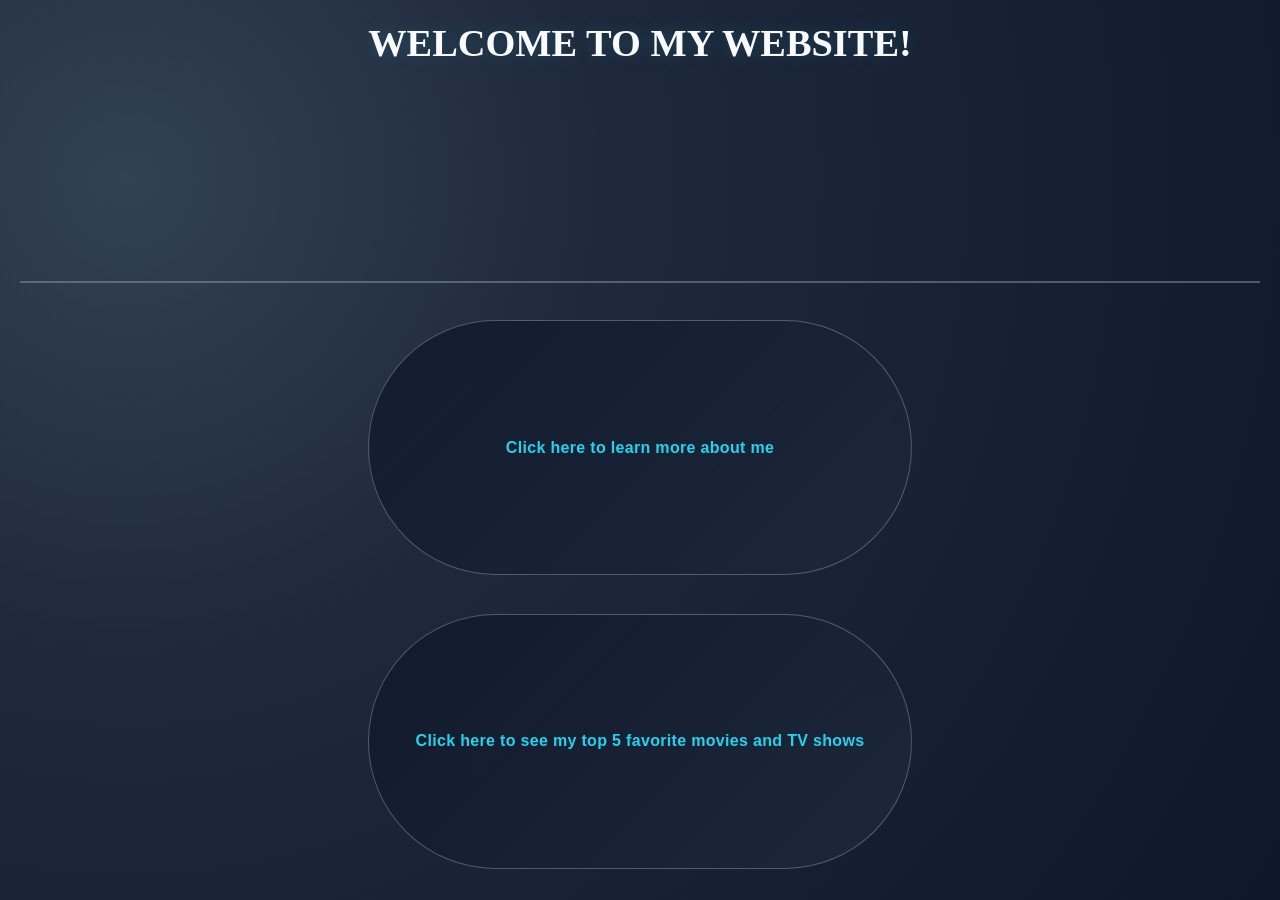
<file: index.html>
<!DOCTYPE html>
<html lang="en">
    <head>
        <meta charset="UTF-8">
        <meta name="viewport" content="width=device-width, initial-scale=1.0">
        <title>My First HTML!</title>
        <link rel="stylesheet" href="styles/style.css">
    </head>
    <body>
        <h1 class="title">Welcome to My Website!</h1>
        <a href="pages/aboutme.html" class="choice">Click here to learn more about me</a>
        <a href="pages/top5list.html" class="choice">Click here to see my top 5 favorite movies and TV shows</a>
    </body>
</html>
</file>
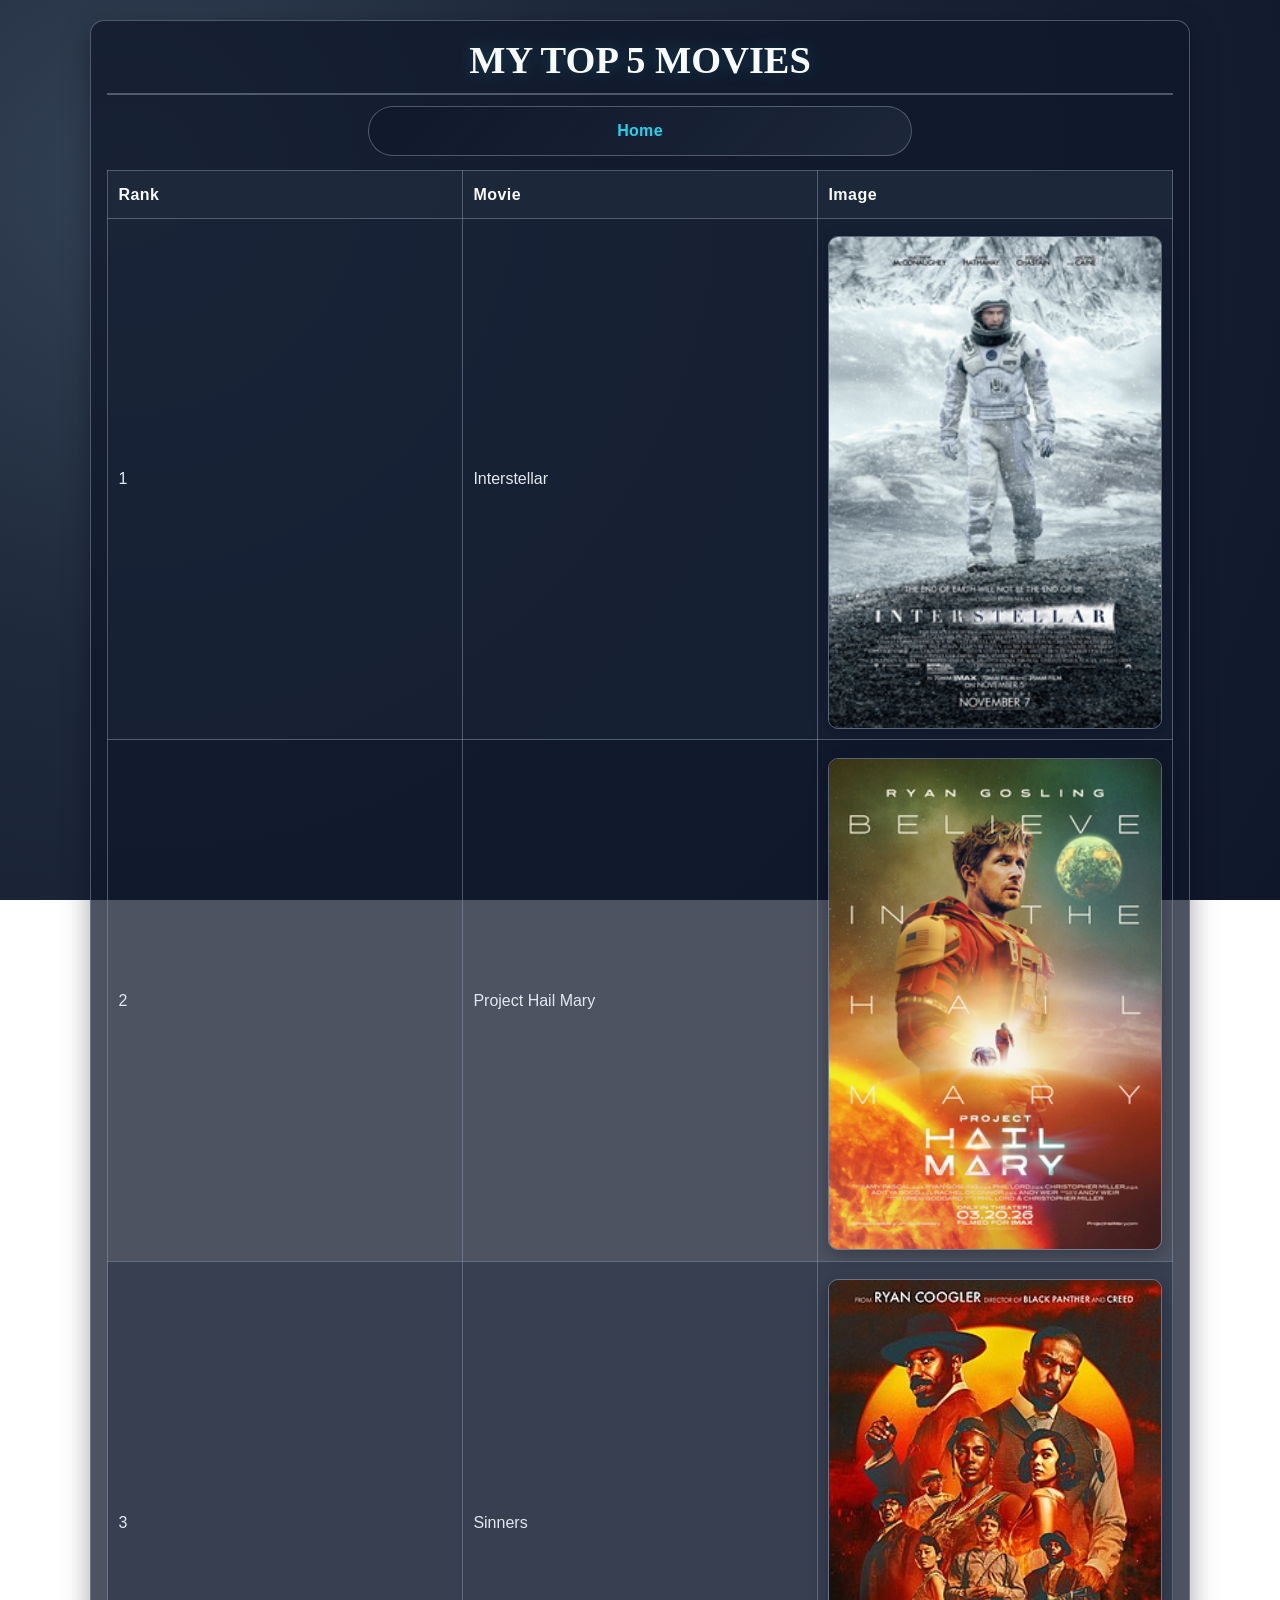
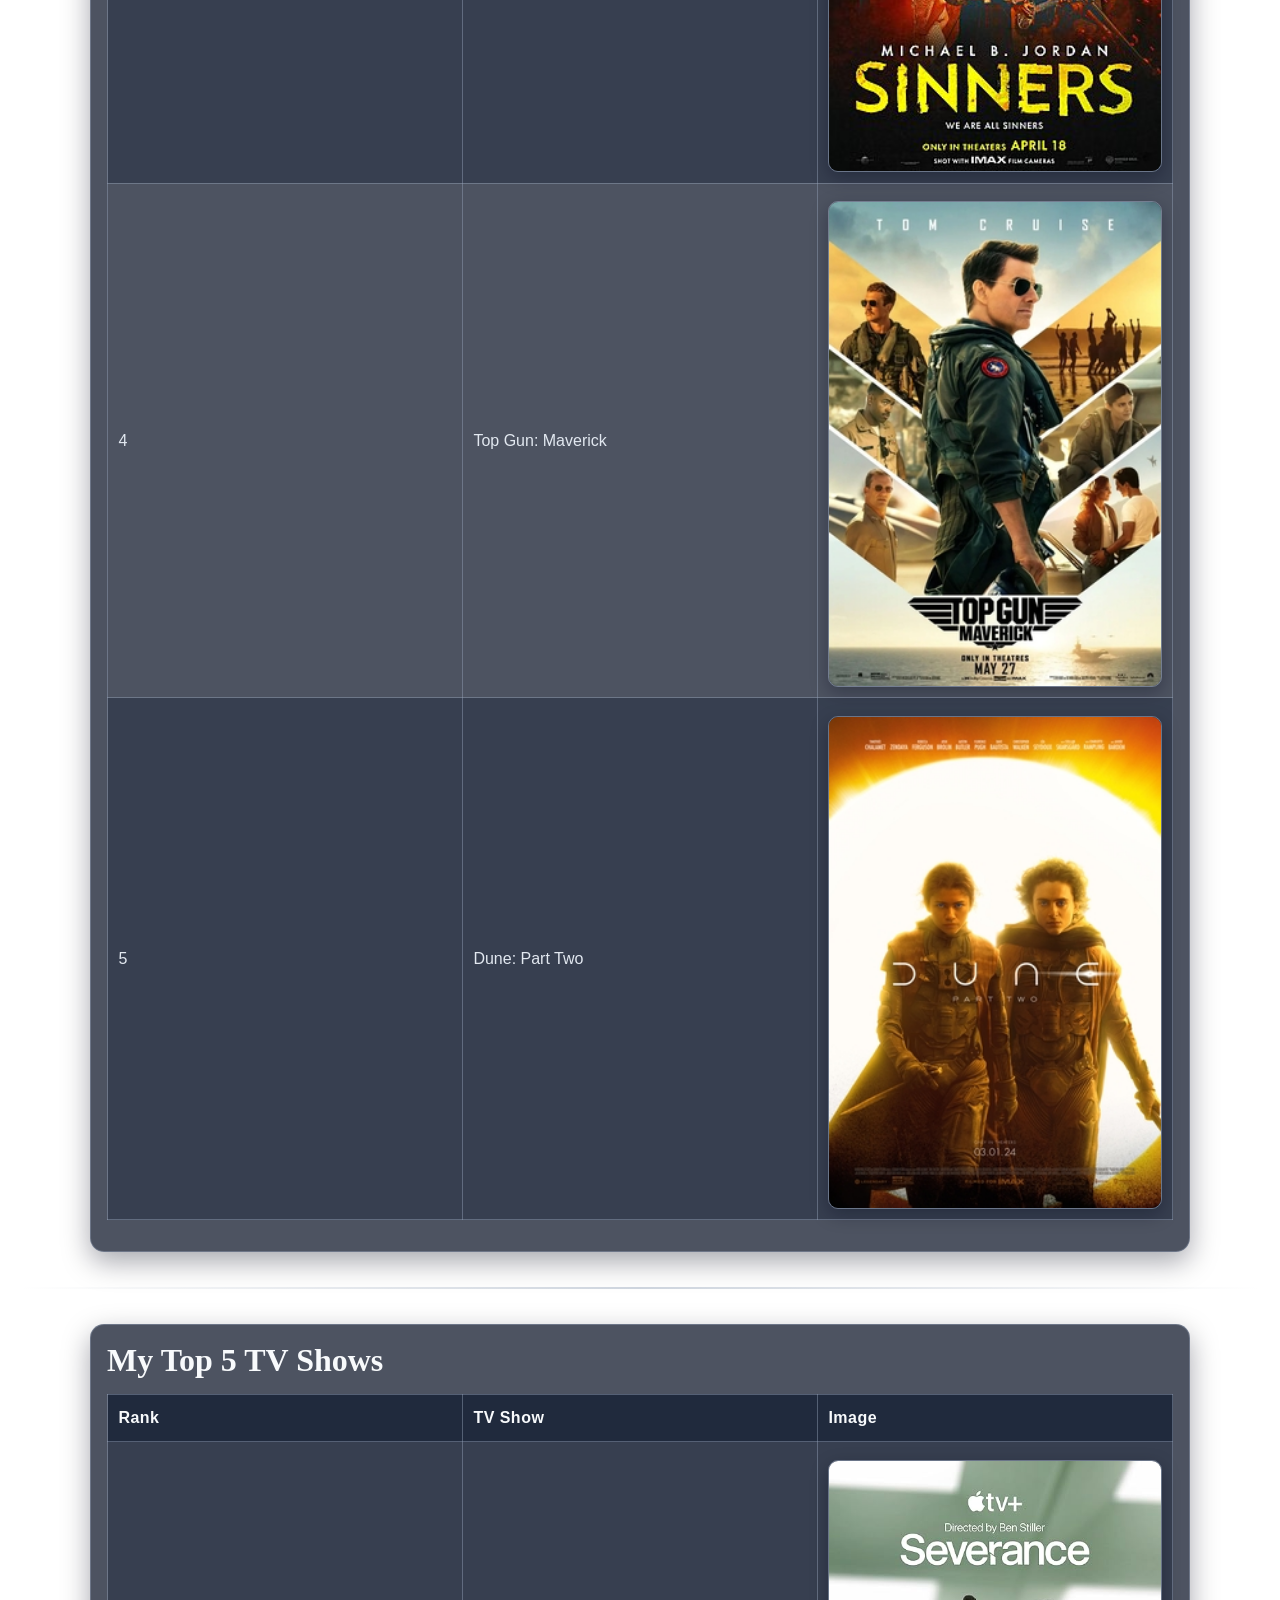
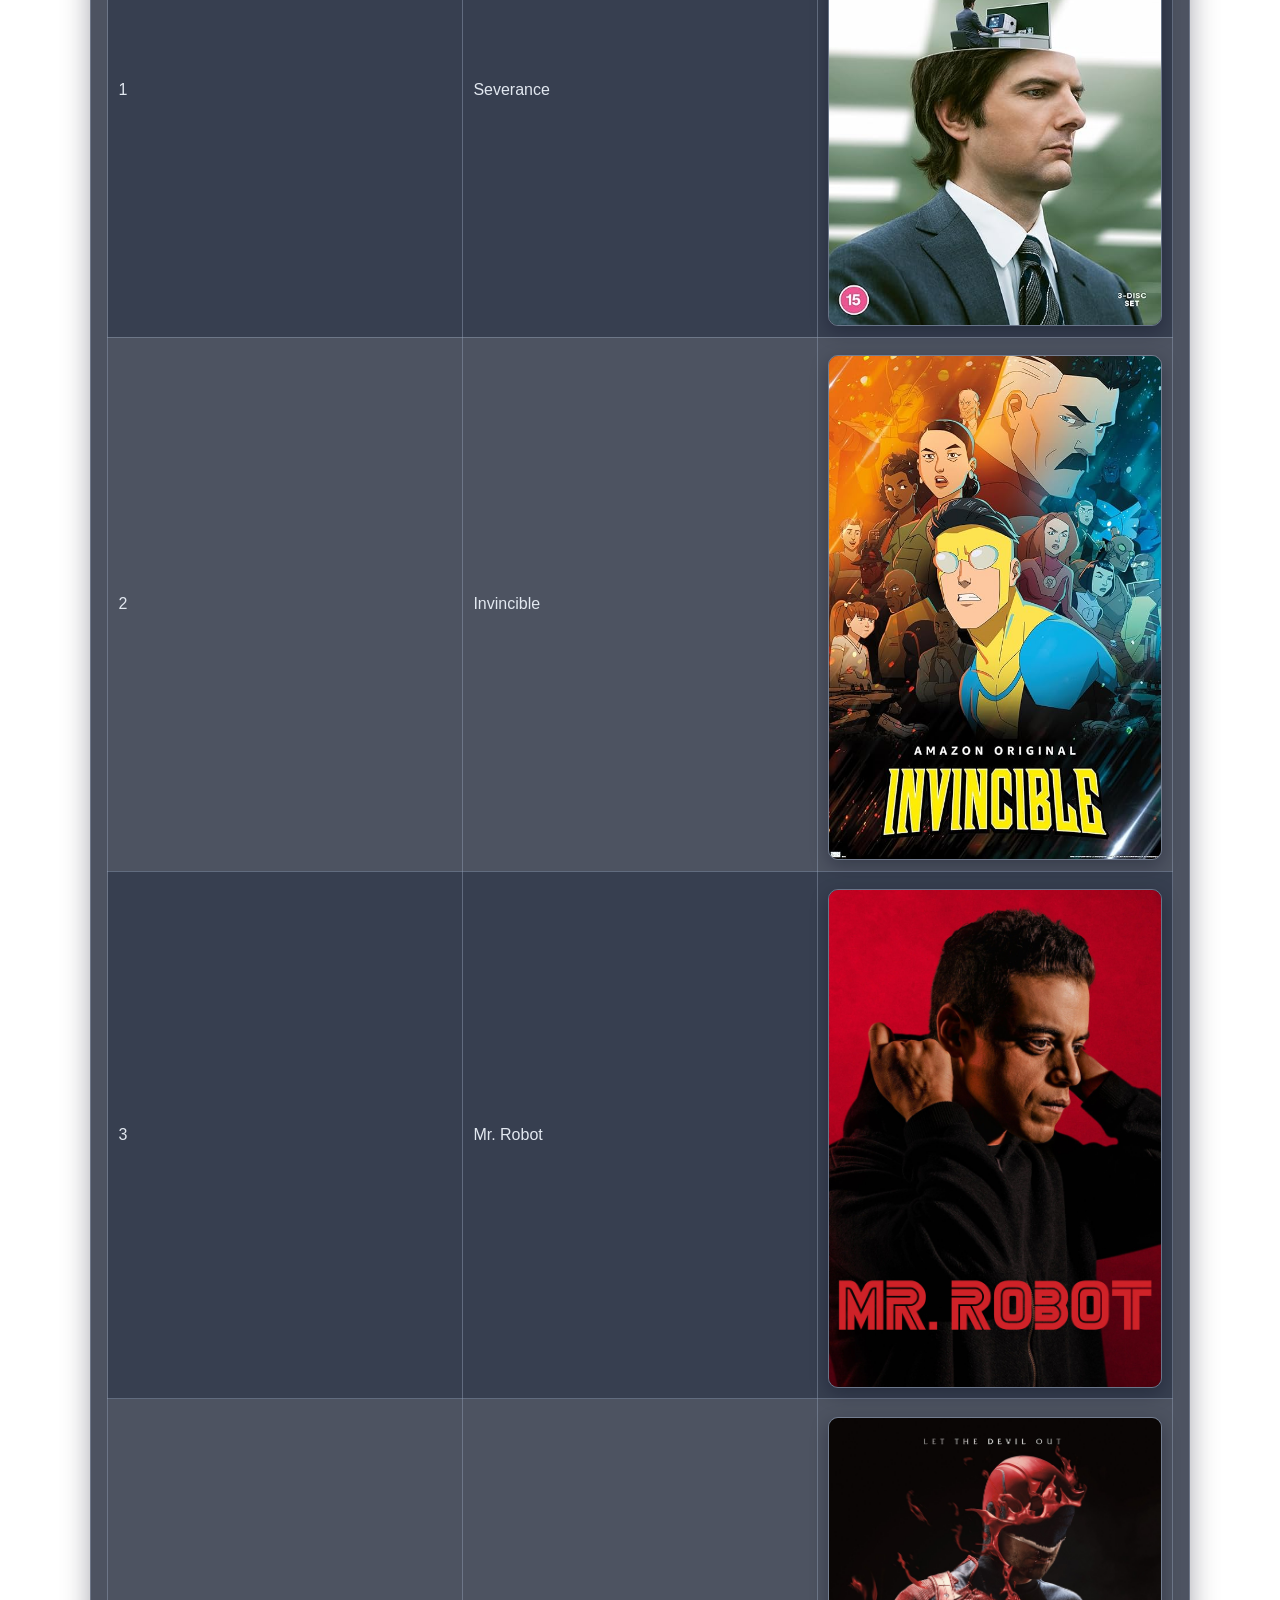
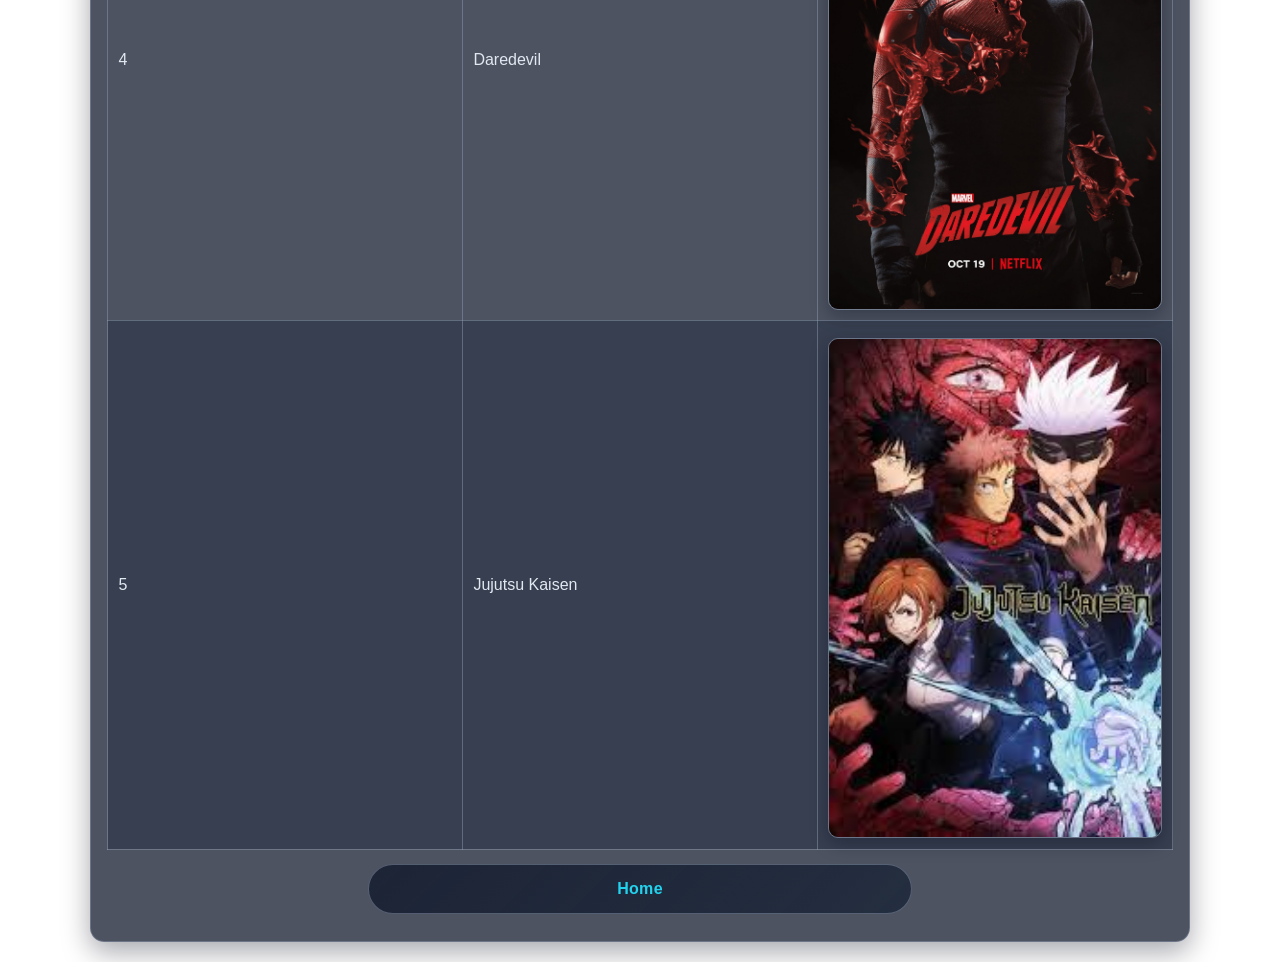
<file: pages/top5list.html>
<!DOCTYPE html>
<html lang="en">
    <head>
        <meta charset="UTF-8">
        <meta name="viewport" content="width=device-width, initial-scale=1.0">
        <title>My Top 5 List</title>
        <link rel="stylesheet" href="../styles/style.css">
    </head>
    <body>
        <div>
        <h1 class="title">My Top 5 Movies</h1>
        <a href="../index.html" class="choice">Home</a>

        <table>
            <tr>
                <th>Rank</th>
                <th>Movie</th>
                <th>Image</th>
            </tr>
            <tr>
                <td>1</td>
                <td>Interstellar</td>
                <td><img src="../images/Interstellar.jpg" alt="Interstellar"></td>
            </tr>
            <tr>
                <td>2</td>
                <td>Project Hail Mary</td>
                <td><img src="../images/PHM.jpg" alt="Project Hail Mary"></td>
            </tr>
            <tr>
                <td>3</td>
                <td>Sinners</td>
                <td><img src="../images/Sinners.jpg" alt="Sinners"></td>
            </tr>
            <tr>
                <td>4</td>
                <td>Top Gun: Maverick</td>
                <td><img src="../images/TGM.jpg" alt="Top Gun: Maverick"></td>
            </tr>
            <tr>
                <td>5</td>
                <td>Dune: Part Two</td>
                <td><img src="../images/Dune.jpg" alt="Dune: Part Two"></td>
            </tr>
        </table>
        </div>
        <hr>

        <div>
        <h1>My Top 5 TV Shows</h1>
        <table>
            <tr>
                <th>Rank</th>
                <th>TV Show</th>
                <th>Image</th>
            </tr>
            <tr>
                <td>1</td>
                <td>Severance</td>
                <td><img src="../images/Severance.jpg" alt="Severance"></td>
            </tr>
            <tr>
                <td>2</td>
                <td>Invincible</td>
                <td><img src="../images/Invincible.jpg" alt="Invincible"></td>
            </tr>
            <tr>
                <td>3</td>
                <td>Mr. Robot</td>
                <td><img src="../images/MrRobot.jpg" alt="Mr. Robot"></td>
            </tr>
            <tr>
                <td>4</td>
                <td>Daredevil</td>
                <td><img src="../images/Daredevil.jpg" alt="Daredevil"></td>
            </tr>
            <tr>
                <td>5</td>
                <td>Jujutsu Kaisen</td>
                <td><img src="../images/JJK.jpg" alt="Jujutsu Kaisen"></td>
            </tr>
        </table>

        <a href="../index.html">Home</a>
        </div>
    </body>
</html>
</file>
<file: styles/style.css>
* {
    box-sizing: border-box;
    margin: 0;
    padding: 0;
}

body {
    font-family: "Trebuchet MS", "Gill Sans", "Segoe UI", sans-serif;
    line-height: 1.6;
    color: #e2e8f0;
    background-image: radial-gradient(circle at 10% 20%, #334155 0%, #1e293b 35%, #0f172a 100%);
    background-attachment: fixed;
    min-height: 100vh;
    padding: 1.25rem;
    display: grid;
    gap: 1rem;
}

h1,
h2,
h3 {
    font-family: Georgia, "Times New Roman", serif;
    color: #f8fafc;
    line-height: 1.2;
    margin-bottom: 0.65rem;
}

h1.title {
    text-transform: uppercase;
    font-size: clamp(1.75rem, 3vw, 2.6rem);
    text-align: center;
    text-shadow: 0 0 18px rgba(34, 211, 238, 0.2);
    border-bottom: 2px solid rgba(148, 163, 184, 0.45);
    padding-bottom: 0.6rem;
}

h2,
h3 {
    letter-spacing: 0.04em;
}

p {
    color: #e2e8f0;
    max-width: 70ch;
}

span {
    display: inline-block;
    margin-bottom: 0.25rem;
}

section,
div {
    width: min(100%, 1100px);
    margin: 0 auto;
    padding: 1rem;
    background-color: rgba(15, 23, 42, 0.74);
    border: 1px solid rgba(148, 163, 184, 0.45);
    border-radius: 14px;
    box-shadow: 0 10px 28px rgba(2, 6, 23, 0.35);
}

.intro-bio {
    width: min(100%, 850px);
    min-height: clamp(340px, 55vh, 520px);
    margin: 0 auto;
    display: grid;
    place-content: center;
    gap: 0.9rem;
    text-align: center;
}

.intro-bio p {
    margin: 0 auto;
    max-width: 62ch;
    font-size: clamp(1rem, 1.5vw, 1.18rem);
}

a {
    color: #22d3ee;
    text-decoration: underline;
    text-underline-offset: 0.16em;
    transition: color 0.25s ease, background-color 0.25s ease, transform 0.25s ease;
}

a.choice,
a[href$="index.html"] {
    display: flex;
    align-items: center;
    justify-content: center;
    width: min(100%, 34rem);
    min-height: 3.1rem;
    padding: 0.7rem 1.1rem;
    margin: 0.7rem auto;
    text-align: center;
    text-decoration: none;
    font-weight: 700;
    letter-spacing: 0.02em;
    border: 1px solid rgba(148, 163, 184, 0.45);
    border-radius: 999px;
    background: linear-gradient(135deg, rgba(15, 23, 42, 0.78) 0%, rgba(30, 41, 59, 0.88) 100%);
}

a:hover,
a:focus-visible {
    color: #ecfeff;
    background-color: #06b6d4;
    transform: translateY(-1px);
    box-shadow: 0 5px 18px rgba(6, 182, 212, 0.35);
    outline: 2px solid #67e8f9;
    outline-offset: 2px;
}

hr {
    border: 0;
    height: 2px;
    background: linear-gradient(90deg, transparent, rgba(148, 163, 184, 0.45), transparent);
    margin: 1.2rem 0;
}

ol,
ul {
    padding-left: 1.25rem;
    display: grid;
    grid-template-columns: repeat(auto-fit, minmax(240px, 1fr));
    gap: 0.8rem;
    list-style-position: inside;
}

li {
    background-color: rgba(15, 23, 42, 0.55);
    border: 1px solid rgba(148, 163, 184, 0.3);
    border-radius: 10px;
    padding: 0.75rem;
}

img,
video {
    display: block;
    width: 100%;
    max-width: 360px;
    height: auto;
    object-fit: cover;
    border-radius: 10px;
    border: 1px solid rgba(148, 163, 184, 0.55);
    box-shadow: 0 6px 18px rgba(2, 6, 23, 0.3);
    margin-top: 0.45rem;
}

table {
    width: 100%;
    border-collapse: collapse;
    table-layout: fixed;
    margin: 0.9rem 0;
}

th,
td {
    padding: 0.65rem;
    border: 1px solid rgba(148, 163, 184, 0.45);
    text-align: left;
    vertical-align: middle;
}

th {
    background-color: rgba(30, 41, 59, 0.95);
    color: #f8fafc;
    font-weight: 700;
    letter-spacing: 0.03em;
}

tr:nth-child(even) {
    background-color: rgba(30, 41, 59, 0.46);
}

tr:hover {
    background-color: rgba(51, 65, 85, 0.72);
}

abbr {
    text-decoration-style: dotted;
    text-decoration-color: #67e8f9;
    cursor: help;
}

strong,
b {
    color: #f1f5f9;
}

em,
i {
    font-style: italic;
    color: #cbd5e1;
}

@media (max-width: 900px) {
    body {
        padding: 0.9rem;
    }

section,
div {
        padding: 0.8rem;
    }

ol,
ul {
        grid-template-columns: 1fr;
    }

table,
thead,
tbody,
tr,
th,
td {
        display: block;
    }

thead {
        position: absolute;
      clip-path: inset(50%);
        width: 1px;
        height: 1px;
        overflow: hidden;
    }

tr {
        margin-bottom: 0.9rem;
    border: 1px solid rgba(148, 163, 184, 0.45);
        border-radius: 10px;
        padding: 0.25rem;
    }

td {
        padding-left: 50%;
        position: relative;
    }

td::before {
        content: "";
        position: absolute;
        left: 0.6rem;
        top: 50%;
        translate: 0 -50%;
        font-weight: 700;
        color: #bae6fd;
        white-space: nowrap;
    }

table tr td:nth-child(1)::before {
        content: "Rank";
    }

table tr td:nth-child(2)::before {
        content: "Title";
    }

table tr td:nth-child(3)::before {
        content: "Image";
    }
}

@media (max-width: 520px) {
    h1.title {
          overflow-wrap: anywhere;
          word-break: normal;
    }

td {
        padding-left: 42%;
    }

img,
video {
        max-width: 100%;
    }
}
</file>
